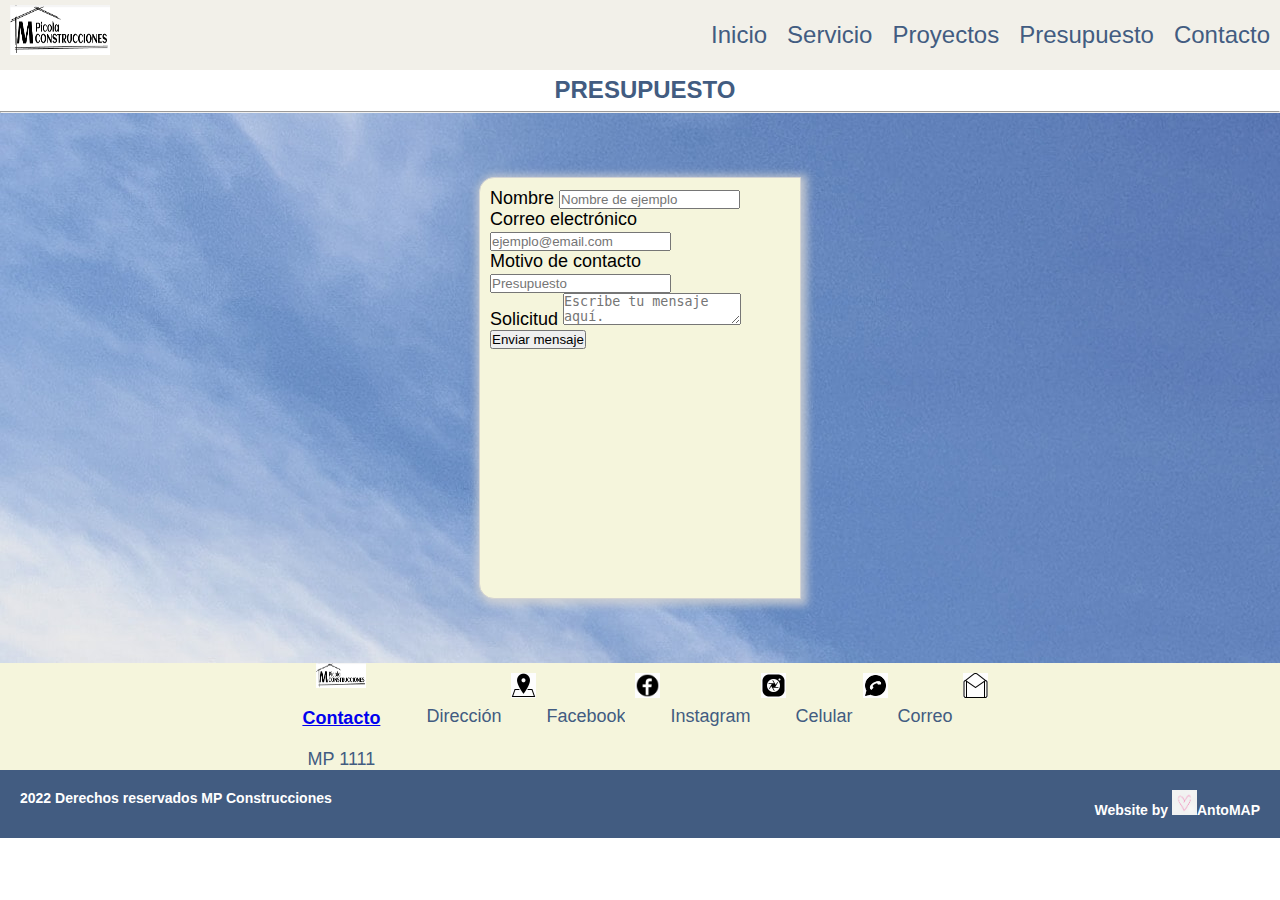
<file: proyectoConstruccion/presupuesto.html>
<!DOCTYPE html>
<html lang="en">

<head>
    <meta charset="UTF-8">
    <meta http-equiv="X-UA-Compatible" content="IE=edge">
    <meta name="viewport" content="width=device-width, initial-scale=1.0">
    
    <link rel="icon" href="./imagenes/Logo.mini.png">
    
    <enlace rel="preconectar" href="https://fonts.gstatic.com" crossorigin>
        <enlace rel="preconectar" href="https://fonts.googleapis.com">
            <enlace rel="preconectar" href="https://fonts.gstatic.com" crossorigin>
                <enlace
                    href="https: //fonts.googleapis.com/css2? family= Aclonica &family= Más oscuro+Grotesco & display=swap"
                    rel="hoja de estilo">
                    <link rel="stylesheet" href="./style.css">
                    <title>Presupuesto</title>
</head>

<body>
    <header>
        <!--Tab bar-->
        <nav class="menu">
            <a class="logo" href="./index.html" target="_blank"><img src="./imagenes/logo.png" a href="index.html"
                    alt="Logo" height="50" width="100"></a>

            <ul class="lista">
                <li><a class="link" href="./index.html">Inicio</a></li>
                <li><a class="link" href="./servicio.html">Servicio</a></li>
                <li><a class="link" href="./proyectos.html">Proyectos</a></li>
                <li><a class="link" href="./presupuesto.html">Presupuesto</a></li>
                <li><a class="link" href="./contacto.html">Contacto</a></li>
            </ul>
        </nav>
    </header>

    <div class="titulo">
        <h1>PRESUPUESTO</h1>
    </div>
    <div class="linea">
        <hr>
    </div>
    <!--Formulario de presupuesto-->

    <div class="container-imagen-fondo">
        <div class="cardsPresupuesto">
            <form action="contact.php" method="post">
                <div class="elem-group">
                    <label for="name">Nombre</label>
                    <input type="text" id="name" name="visitor_name" placeholder="Nombre de ejemplo"
                        pattern=[A-Z\sa-z]{3,20} required>
                </div>
                <div class="elem-group">
                    <label for="email">Correo electrónico</label>
                    <input type="email" id="email" name="visitor_email" placeholder="ejemplo@email.com" required>
                </div>
                <div class="elem-group">
                    <label for="title">Motivo de contacto</label>
                    <input type="text" id="title" name="email_title" required placeholder="Presupuesto"
                        pattern=[A-Za-z0-9\s]{8,60}>
                </div>
                <div class="elem-group">
                    <label for="message">Solicitud</label>
                    <textarea id="message" name="visitor_message" placeholder="Escribe tu mensaje aquí."
                        required></textarea>
                </div>
                <button type="submit">Enviar
                    mensaje</button>
        </div>
    </div>
    <!--navegación inferior-->
    <nav>
        <ul class="containerContacto">
            <div class="info">
                <img class="contactos" src="./imagenes/logo.png" alt="Logo" height="25" width="50" />
                <h5 class="contactos"><a href="contacto.html">Contacto</a></h5>
                <p class="contactos">MP 1111</p>
            </div>
            <div class="redes">
                <li class="contactos">Dirección</li>
                <img src="./imagenes/icons8-dirección.gif" alt="dirección" height="25" width="25" />
                <li class="contactos">Facebook</li>
                <img src="./imagenes/icons8-facebook-circled.gif" alt="facebook" height="25" width="25" />
                <li class="contactos">Instagram</li>
                <img src="./imagenes/icons8-instagram.gif" alt="instagram" height="25" width="25" />
                <li class="contactos">Celular</li>
                <img src="./imagenes/icons8-whatsapp.gif" alt="whatsapp" height="25" width="25" />
                <li class="contactos">Correo</li>
                <img src="./imagenes/icons8-gmail-logo.gif" alt="correo" height="25" width="25" />
            </div>
        </ul>
    </nav>
        <!--Barrainferior-->
        <div class="barraInferior">
            <footer>
                <h5>2022 Derechos reservados MP Construcciones</h5>
                <h5>Website by <img src="./imagenes/corazono.png" height="25" width="25" />AntoMAP</h5>
            </footer>
        </div>
</body>

</html>
</file>
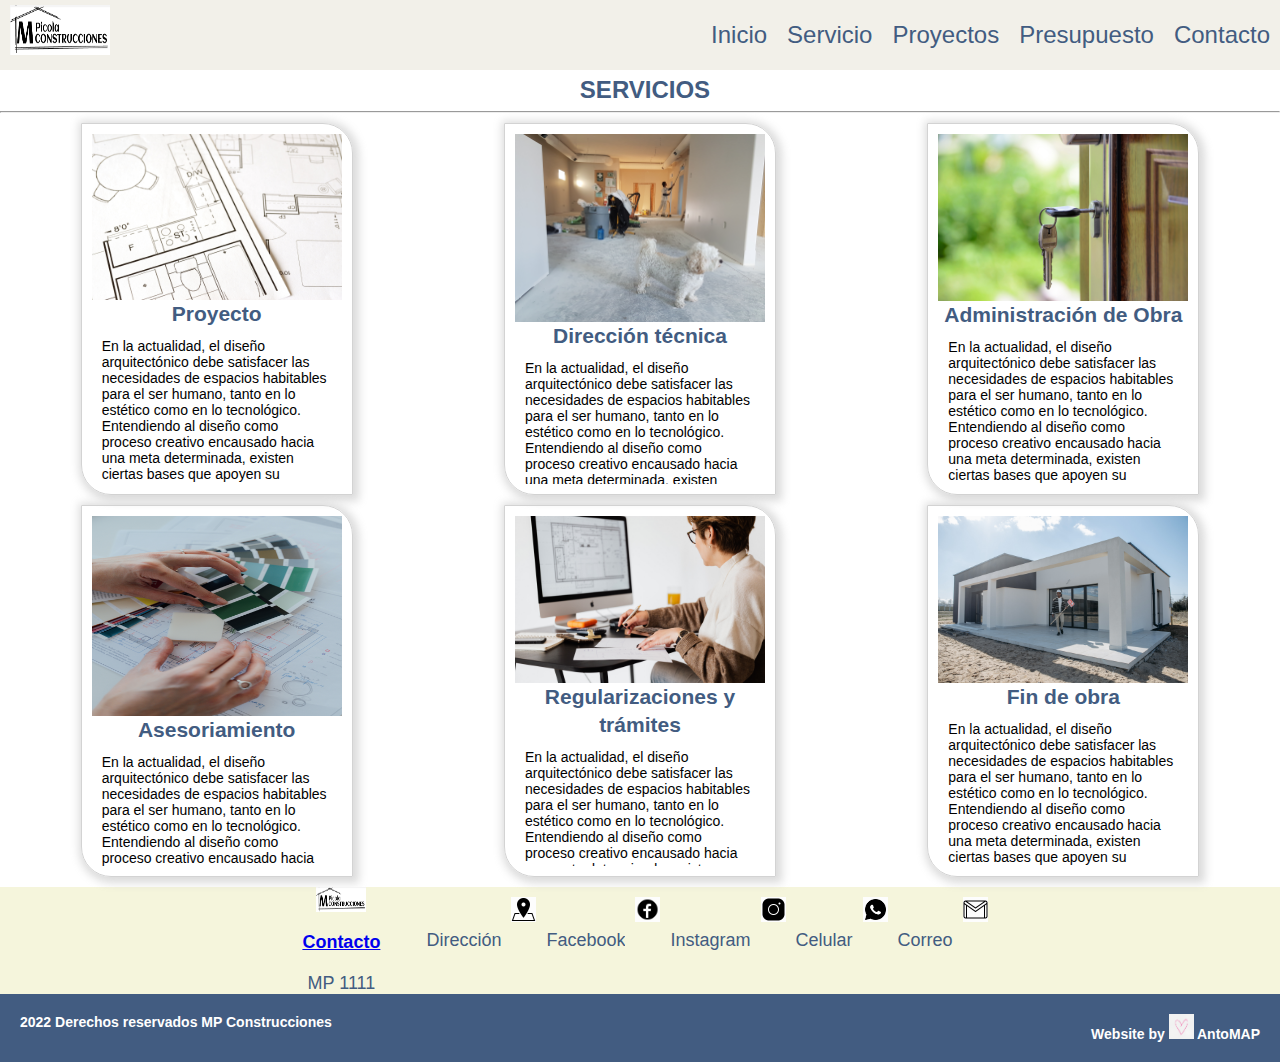
<file: proyectoConstruccion/servicio.html>
<!DOCTYPE html>
<html lang="en">

<head>
    <meta charset="UTF-8">
    <meta http-equiv="X-UA-Compatible" content="IE=edge">
    <meta name="viewport" content="width=device-width, initial-scale=1.0">

    <link rel="icon" href="../proyectoConstruccion/imagenes/Logo.mini.png">
    
    <enlace rel="preconectar" href="https://fonts.gstatic.com" crossorigin>
        <enlace rel="preconectar" href="https://fonts.googleapis.com">
            <enlace rel="preconectar" href="https://fonts.gstatic.com" crossorigin>
                <enlace
                    href="https: //fonts.googleapis.com/css2? family= Aclonica &family= Más oscuro+Grotesco & display=swap"
                    rel="hoja de estilo">
                    <link rel="stylesheet" href="../proyectoConstruccion/style.css">
                    <title>Servicio</title>
</head>

<body>
    <header>
        <!--Tab bar-->
        <nav class="menu">
            <a class="logo" href="./index.html" target="_blank"><img src="./imagenes/logo.png" a href="index.html"
                    alt="Logo" height="50" width="100"></a>
            <ul class="lista">
                <li><a class="link" href="../proyectoConstruccion/index.html">Inicio</a></li>
                <li><a class="link" href="../proyectoConstruccion/servicio.html">Servicio</a></li>
                <li><a class="link" href="../proyectoConstruccion/proyectos.html">Proyectos</a></li>
                <li><a class="link" href="../proyectoConstruccion/presupuesto.html">Presupuesto</a></li>
                <li><a class="link" href="../proyectoConstruccion/contacto.html">Contacto</a></li>
            </ul>
        </nav>
    </header>
    <!--Servicios-->
    <div class="titulo">
        <h1>SERVICIOS</h1>
    </div>
    <div class="linea">
        <hr>
    </div>
    <ul>
        <section class="container__cards">
            <div class="cards">
                <img src="./imagenes/plano.imagen.jpg" alt="proyecto" height="200" width="auto" />
                <li class="subtitulo">Proyecto</li>
                <p class="cuerpo">En la actualidad, el diseño arquitectónico debe satisfacer las necesidades de espacios
                    habitables para el ser
                    humano, tanto en lo estético como en lo tecnológico. Entendiendo al diseño como proceso creativo
                    encausado
                    hacia una meta determinada, existen ciertas bases que apoyen su desarrollo y su creatividad</p>
            </div>
            <div class="cards">
                <img src="./imagenes/proceso.jpg" alt="direccion" height="200" width="auto">
                <li class="subtitulo">Dirección técnica</li>
                <p class="cuerpo">En la actualidad, el diseño arquitectónico debe satisfacer las necesidades de espacios
                    habitables para el
                    ser
                    humano, tanto en lo estético como en lo tecnológico. Entendiendo al diseño como proceso creativo
                    encausado
                    hacia una meta determinada, existen ciertas bases que apoyen su desarrollo y su creatividad</p>
            </div>
            <div class="cards">
                <img src="./imagenes/administracion.jpg" alt="administración" height="200" width="auto">
                <li class="subtitulo">Administración de Obra</li>
                <p class="cuerpo">En la actualidad, el diseño arquitectónico debe satisfacer las necesidades de espacios
                    habitables para el
                    ser
                    humano, tanto en lo estético como en lo tecnológico. Entendiendo al diseño como proceso creativo
                    encausado
                    hacia una meta determinada, existen ciertas bases que apoyen su desarrollo y su creatividad</p>
            </div>
            <div class="cards">
                <img src="./imagenes/asesoramiento.jpg" alt="asesoramiento" height="200" width="auto">
                <li class="subtitulo">Asesoriamiento</li>
                <p class="cuerpo">En la actualidad, el diseño arquitectónico debe satisfacer las necesidades de espacios
                    habitables para el
                    ser
                    humano, tanto en lo estético como en lo tecnológico. Entendiendo al diseño como proceso creativo
                    encausado
                    hacia una meta determinada, existen ciertas bases que apoyen su desarrollo y su creatividad</p>
            </div>
            <div class="cards">
                <img src="./imagenes/tramites.jpg" alt="Regularizaciones" height="200" width="auto">
                <li class="subtitulo">Regularizaciones y trámites</li>
                <p class="cuerpo">En la actualidad, el diseño arquitectónico debe satisfacer las necesidades de espacios
                    habitables para el
                    ser
                    humano, tanto en lo estético como en lo tecnológico. Entendiendo al diseño como proceso creativo
                    encausado
                    hacia una meta determinada, existen ciertas bases que apoyen su desarrollo y su creatividad</p>
            </div>
            <div class="cards">
                <img src="./imagenes/finde obra.jpg" alt="fin de obra" height="200" width="auto">
                <li class="subtitulo">Fin de obra</li>
                <p class="cuerpo">En la actualidad, el diseño arquitectónico debe satisfacer las necesidades de espacios
                    habitables para el
                    ser
                    humano, tanto en lo estético como en lo tecnológico. Entendiendo al diseño como proceso creativo
                    encausado
                    hacia una meta determinada, existen ciertas bases que apoyen su desarrollo y su creatividad</p>
            </div>
        </section>
    </ul>
    </nav>
    <!--navegación inferior-->
    <nav>
        <ul class="containerContacto">
            <div class="info">
                <img class="contactos" src="./imagenes/logo.png" alt="Logo" height="25" width="50" />
                <h5 class="contactos"><a href="contacto.html">Contacto</a></h5>
                <p class="contactos">MP 1111</p>
            </div>
            <div class="redes">
                <li class="contactos">Dirección</li>
                <img src="./imagenes/icons8-dirección.gif" alt="dirección" height="25" width="25" />
                <li class="contactos">Facebook</li>
                <img src="./imagenes/icons8-facebook-circled.gif" alt="facebook" height="25" width="25" />
                <li class="contactos">Instagram</li>
                <img src="./imagenes/icons8-instagram.gif" alt="instagram" height="25" width="25" />
                <li class="contactos">Celular</li>
                <img src="./imagenes/icons8-whatsapp.gif" alt="whatsapp" height="25" width="25" />
                <li class="contactos">Correo</li>
                <img src="./imagenes/icons8-gmail-logo.gif" alt="correo" height="25" width="25" />
            </div>
        </ul>
    </nav>
    <!--Barra inferior-->
    <div class="barraInferior">
        <footer>
            <h5>2022 Derechos reservados MP Construcciones</h5>
            <h5>Website by <img src="./imagenes/corazono.png" height="25" width="25" /> AntoMAP</h5>
        </footer>
    </div>
</body>

</html>
</file>
<file: proyectoConstruccion/style.css>
/*Estilos generales*/
* {
    margin: 0;
    padding: 0;
}

/* TÍTULO h1 */
.titulo {
    font-family: 'Aclonica', sans-serif;
    font-size: 20px;
    left: 200px;
    top: 200px;
    padding: 15px;
    font-style: normal;
    font-weight: bold;
    line-height: 10px;
    align-items: center;
    text-align: center;
    text-indent: 10px;
    color: #425C81;
}

/*subtitulos*/
.subtitulo {
    font-family: 'Aclonica', sans-serif;
    font-size: 18px;
    color: #425C81;
    font-style: normal;
    font-weight: 700;
    font-size: 21px;
    line-height: 28px;
    text-align: center;
}

/*cuerpo*/
.cuerpo {
    font-family: 'Darker Grotesque', sans-serif;
    font-size: 14px;
    padding: 10px;
    flex: 1 1 100%;
    display: inline;
    overflow: hidden;
}

.lineaDivisora {
    size: 10px;
    height: 10px;
    width: 100%;
    padding: 2px;
    color: #425C81
}

/*estilos tipográficos*/

font-face {
    font-family: 'Aclonica', sans-serif;
    font-family: 'Darker Grotesque', sans-serif;
}

/*estilo tap bar*/

.menu {
    font-family: 'Aclonica', sans-serif;
    font-size: 24px;
    background-color: #F2F0E9;
    list-style-type: none;
    color: #425C81;
    display: flex;
    flex-direction: row;
    overflow: hidden;
    justify-content: space-between;
    align-items: center;
}

.logo {
    position: relative;
    width: 100px;
    height: 70px;
    left: 10px;
    top: 5px;
}

.lista {
    list-style-type: none;
    display: flex;
    flex-direction: row;
    flex-wrap: wrap;
    justify-content: center;
    align-items: center;
    padding: 10px;
    gap: 20px;
}

.link {
    color: #425C81;
    text-decoration: none;
}

.link:active {
    color: #EDA148;
    text-decoration: underline;
}

.link:visited {
    color: #425C81
}

/*estilo scrolling*/

.catalogo-scroll-imagen {
    width: 200%;
    height: 400px;
    overflow-x: scroll;
    overflow-y: hidden;
}

.catalogo {
    display: flex;
    flex-wrap: wrap;
    font-family: 'Aclonica', sans-serif;
    font-size: 18px;
    width: auto;
    height: 50px;
    padding: 10px;
    white-space: nowrap;
}

.scroll {
    width: 100px;
    height: 50px;
    margin: 0 10px 0 0;
    padding: 10;
    display: inline-block;
}

.imagen {
    padding: 0px;
    background: #fff;
}

/*estilo cards*/
.container__cards {
    display: grid;
    grid-template-columns: repeat(3, 1fr);
    grid-template-rows: repeat(1, 1fr);
    justify-items: center;
    gap: 10px;
    margin: 10px;
}

.container__cardsHome {
    display: grid;
    grid-template-columns: repeat(3, 1fr);
    grid-template-rows: repeat(1, 1fr);
    justify-items: center;
    gap: 10px;
    margin: 10px;
}

.cards {
    display: flex;
    flex-direction: column;
    justify-content: space-between;
    width: 250px;
    height: 350px;
    padding: 10px;
    border: 1px solid lightgray;
    box-shadow: 2px 2px 8px 4px #d3d3d3d1;
    border-radius: 0px 30px 0px 30px;
    font-family: 'Darker Grotesque', sans-serif;
    overflow: hidden;
}


.botonVerMas {
    background: #EAE5D1;
    border-radius: 0 0 15px 15px;
    padding: 10px;
    text-align: center;
}

.verMas a {
    text-decoration: none;
    color: black;
}

.verMas a:after {
    position: absolute;
    top: 0;
    right: 0;
    bottom: 0;
    left: 0;
    z-index: 1;
    content: "auto"
}

/*estilo Perfil*/

.perfil {
    background-color: #F2F0E9;
    padding: 20px;
    margin: auto;
    font-size: 20px;
    font-family: 'Darker Grotesque', sans-serif;
    display: flex;
    flex-direction: row;
    align-items: center;
}


.perfilInfo {
    margin-left: 20px;
}

.foto {
    position: relative;
    width: 150px;
    height: 150px;
    border-radius: 100%;
    background: url(../proyectoConstruccion/imagenes/perfil.jpg);
}

/*estilo novedades*/
.container__novedades {
    display: grid;
    grid-template-columns: repeat(3, 1fr);
    grid-template-rows: repeat(1, 1fr);
    justify-items: center;
    gap: 10px;
    margin: 15px;
}

.tarjeta {
    display: flex;
    flex-direction:column;
    justify-content: space-between;
    align-items: center;
    width: 250px;
    border: 1px solid lightgray;
    box-shadow: 2px 2px 8px 4px #d3d3d3d1;
    border-radius: 0 0 15px 15px;
    font-family: sans-serif;
}

.pie {
    background: #EDA148;
    border-radius: 0 0 15px 15px;
    text-align: center;
    width: 250px;
    height: 100px;
}

.pie a {
    text-decoration: none;
    color: white;
}

.pie a:after {
    position: absolute;
    top: 0;
    right: 0;
    bottom: 0;
    left: 0;
    z-index: 1;
    content: ""
}

/*estilo nevegacion inferior*/
.contactos {
    list-style-type: none;
    color: #425C81;
    display: flex;
    flex-direction: row;
    overflow: hidden;
    font-family: 'Aclonica', sans-serif;
    font-size: 18px;
    justify-content: space-evenly;
    align-items: center;
}

h5 {
    font-size: 20px;
    padding: 20px;
    font-family: 'Aclonica', sans-serif;
    font-weight: bold;
}


/*estilo footer*/
.conteiner__redes {
    display: flex;
    flex-direction: row;
    height: 100%;
    background-color: #EAE5D1;
}

.info {
    display: flex;
    flex-direction: column;
    align-items: center;
}

.redes {
    display: flex;
    flex-direction: row;
    justify-content: space-around;
    padding: 10px;
    gap: 10px;

}

.barraInferior {
    background-color: #425C81;
}

footer {
    background-color: #425C81;
    display: flex;
    overflow: hidden;
    justify-content: space-between;
}

h5 {
    /* texto derechos reservados */
    font-family: 'Aclonica', sans-serif;
    font-style: normal;
    font-size: 14px;
    color: #FFFFFF;
}

h6 {
    /* Website by AntoMAP */
    font-family: 'Aclonica', sans-serif;
    font-style: normal;
    font-size: 14px;
    color: #FFFFFF;
}

/*Estilo de contacto*/

/*cuerpo*/

.container-imagen-fondo {
    height: 15%;
    padding: 5%;
    display: flex;
    flex-direction: row;
    justify-content: center;
    background-image: url(../proyectoConstruccion/imagenes/frente\ 1.jpg)

}

.mapaContacto {
    padding: 10px;
}

.containerContacto {
    display: flex;
    flex-direction: row;
    justify-content: center;
    justify-items: center;
    gap: 16px;
    margin: 0px;
    background-color: beige;
}

.contacto {
    display: flex;
    flex-direction: column;
    justify-content: space-between;
    width: auto;
    font-family: 'Darker Grotesque', sans-serif;
    font-size: 14px;
    justify-content: space-evenly;
    align-items: center;
}

.mapaContacto {
    display: flex;
    flex-direction: column;
    padding: 10px;
    gap: 10px;
    justify-content: space-between;
    border: 1px solid lightgray;
    box-shadow: 2px 2px 8px 4px #d3d3d3d1;
    border-radius: 0px 15px 15px 0px;
    font-family: 'Aclonica', sans-serif;
    width: 300px;
    height: 400px;
    left: 350px;
    top: 150px;
    background-color: beige;
}

h4 {
    font-size: 24px;
    padding: auto;
    display: inline;
    color: #425C81;
}

h1 {
    font-family: 'Aclonica', sans-serif;
    font-size: 24px;
    padding: auto;
    display: inline;
    color: #425C81;
}

.catalogo {
    font-family: 'Aclonica', sans-serif;
    font-style: normal;
    font-size: 18px;
    color: #425C81;
    display: flex;
    align-items: center;
    text-align: center;
    text-indent: 10px;
}

.cardsPresupuesto {
    display: flex;
    flex-direction: column;
    align-items: center;
    padding: 10px;
    gap: 10px;
    justify-content: space-between;
    border: 1px solid lightgray;
    box-shadow: 2px 2px 8px 4px #d3d3d3d1;
    border-radius: 15px 0px 0px 15px;
    font-family: 'Aclonica', sans-serif;
    width: 300px;
    height: 400px;
    left: 350px;
    top: 150px;
    background-color: beige;

}

.elem-group {
    font-family: 'Darker Grotesque', sans-serif;
    font-size: 18px;
}

/*Galeria proyectos*/
.container__galeria {
    display: grid;
    grid-template-columns: repeat(3, 1fr);
    grid-template-rows: repeat(2, 1fr);
    gap: 10px;
    justify-items: center;
}

.imgGaleria {
    position: relative;
    width: 360px;
    height: 360px;
    padding: 10px;
    margin: 10px;
    background-color: #425C81;
    border: 1px solid lightgray;
    border-radius: 15px 0px 15px 0px;
}

@media only screen and (max-width: 768px) {}


@media only screen and (max-width:576px) {

    /*responsive generales*/
    /*tap bar*/
    .menu {
        flex-direction: column;
        align-items: center;
    }

    .lista {
        flex-direction: column;
        align-items: center;
    }

    .logo {
        align-items: center;
    }

    /*footer*/
    footer {
        justify-content: space-around;
        align-items: center;
    }

    /*responsive index*/
    .perfil {
        flex-direction: column-reverse;
    }

    h3 {
        text-orientation: vertical;
    }

    .container__cards {
        grid-template-columns: repeat(1, 1fr);
        grid-template-rows: repeat(3, 1fr);
    }

    .container__cardsHome {
        grid-template-columns: repeat(1, 1fr);
        grid-template-rows: repeat(3, 1fr);

    }

    .container__novedades {
        grid-template-columns: repeat(1, 1fr);
        grid-template-rows: repeat(3, 1fr);
    }

    .container__redes {
        flex-direction: column;
        align-items: center;
        justify-content: center;
    }
    
    .redes {
        flex-direction: column;
        align-items: center;
    }
    
    /*responsive proyectos/*
        /*galeria*/
    .container__galeria {
        grid-template-columns: repeat(1, 1fr);
        grid-template-rows: repeat(6, 1fr);
    }
    
    .imgGaleria {
        display: flex;
        justify-content: center;
    }
    

}
</file>
